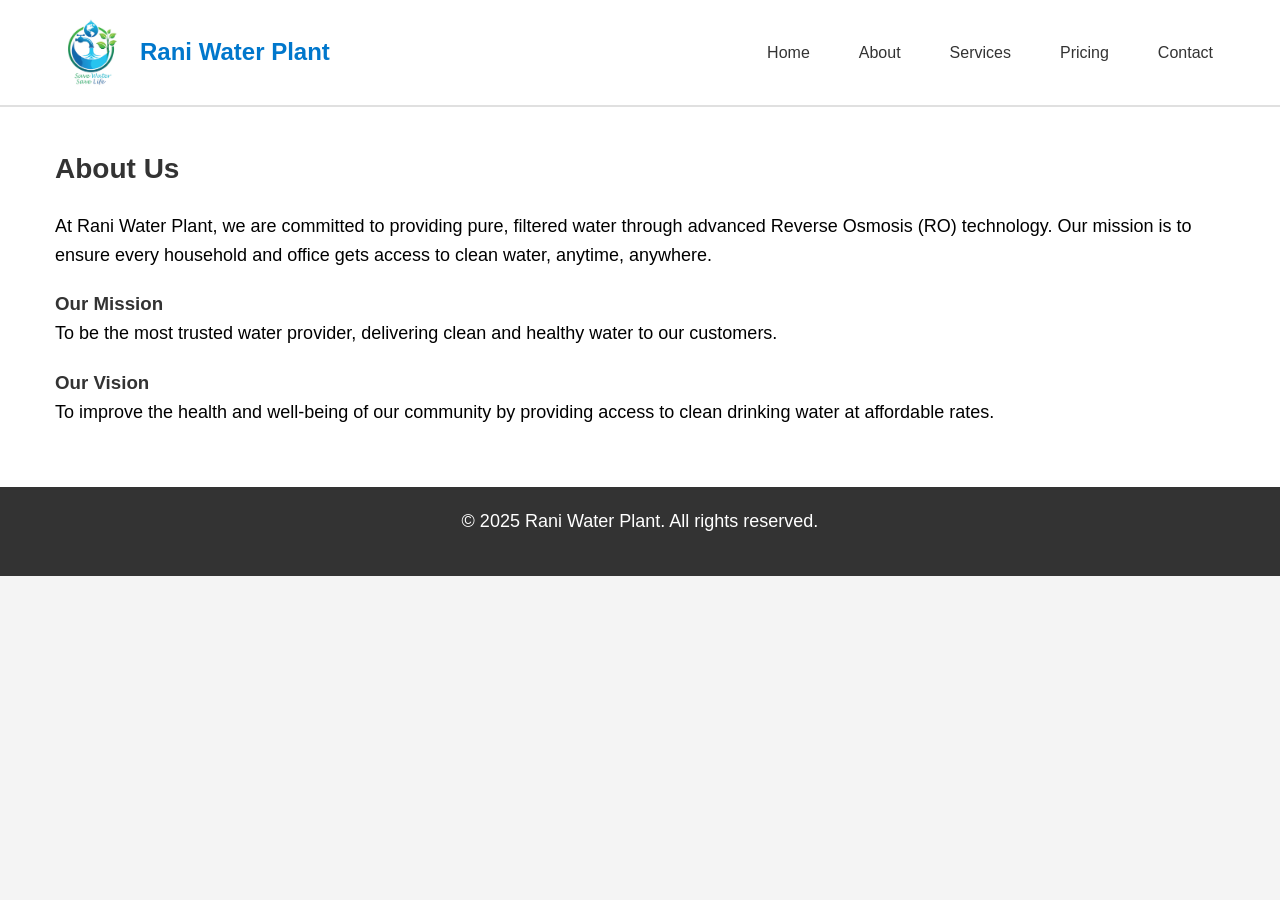
<file: html/about.html>
<!DOCTYPE html>
<html lang="en">

<head>
    <meta charset="UTF-8">
    <meta name="viewport" content="width=device-width, initial-scale=1.0">
    <title>About Us - Rani Water Plant</title>
    <link rel="stylesheet" href="../css/style.css">
</head>

<body>
    <!-- Header / Navigation Bar -->
    <header class="site-header">
        <div class="container">
            <div class="logo">
                <img src="../images/RWP_logo.png" alt="Logo" class="logo-img" />
                <span>Rani Water Plant</span>
            </div>
            <nav class="nav">
                <a href="index.html" class="nav-link">Home</a>
                <a href="about.html" class="nav-link">About</a>
                <a href="services.html" class="nav-link">Services</a>
                <a href="pricing.html" class="nav-link">Pricing</a>
                <a href="contact.html" class="nav-link">Contact</a>
            </nav>
        </div>
    </header>

    <!-- About Section -->
    <section class="about">
        <div class="container">
            <h2>About Us</h2>
            <p>At Rani Water Plant, we are committed to providing pure, filtered water through advanced Reverse Osmosis (RO) technology. Our mission is to ensure every household and office gets access to clean water, anytime, anywhere.</p>

            <h3>Our Mission</h3>
            <p>To be the most trusted water provider, delivering clean and healthy water to our customers.</p>

            <h3>Our Vision</h3>
            <p>To improve the health and well-being of our community by providing access to clean drinking water at affordable rates.</p>
        </div>
    </section>

    <!-- Footer -->
    <footer>
        <div class="footer-content">
            <p>&copy; 2025 Rani Water Plant. All rights reserved.</p>
        </div>
    </footer>
</body>

</html>
</file>
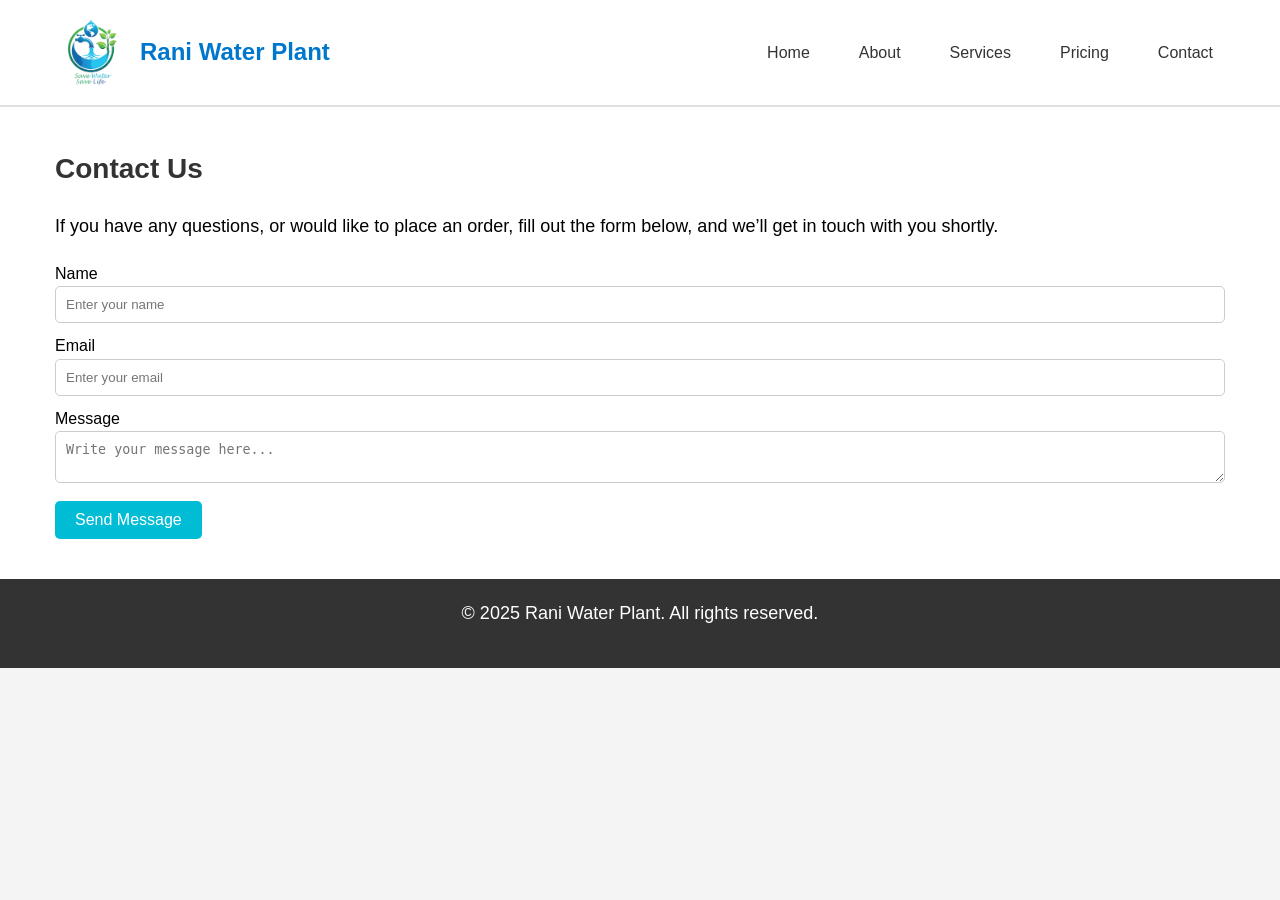
<file: html/contact.html>
<!DOCTYPE html>
<html lang="en">

<head>
    <meta charset="UTF-8">
    <meta name="viewport" content="width=device-width, initial-scale=1.0">
    <title>Contact Us - Rani Water Plant</title>
    <link rel="stylesheet" href="../css/style.css">
</head>

<body>
    <!-- Navigation Bar -->
    <header class="site-header">
        <div class="container">
            <div class="logo">
                <img src="../images/RWP_logo.png" alt="Logo" class="logo-img" />
                <span>Rani Water Plant</span>
            </div>
            <nav class="nav">
                <a href="index.html" class="nav-link">Home</a>
                <a href="about.html" class="nav-link">About</a>
                <a href="services.html" class="nav-link">Services</a>
                <a href="pricing.html" class="nav-link">Pricing</a>
                <a href="contact.html" class="nav-link">Contact</a>
            </nav>
        </div>
    </header>

    <!-- Contact Section -->
    <section class="contact">
        <div class="container">
            <h2>Contact Us</h2>
            <p>If you have any questions, or would like to place an order, fill out the form below, and we’ll get in touch with you shortly.</p>
            <form action="your-server-side-script" method="POST">
                <label for="name">Name</label>
                <input type="text" id="name" name="name" placeholder="Enter your name" required>

                <label for="email">Email</label>
                <input type="email" id="email" name="email" placeholder="Enter your email" required>

                <label for="message">Message</label>
                <textarea id="message" name="message" placeholder="Write your message here..." required></textarea>

                <button type="submit">Send Message</button>
            </form>

        </div>
    </section>

    <!-- Footer -->
    <footer>
        <div class="footer-content">
            <p>&copy; 2025 Rani Water Plant. All rights reserved.</p>
        </div>
    </footer>
</body>

</html>
</file>
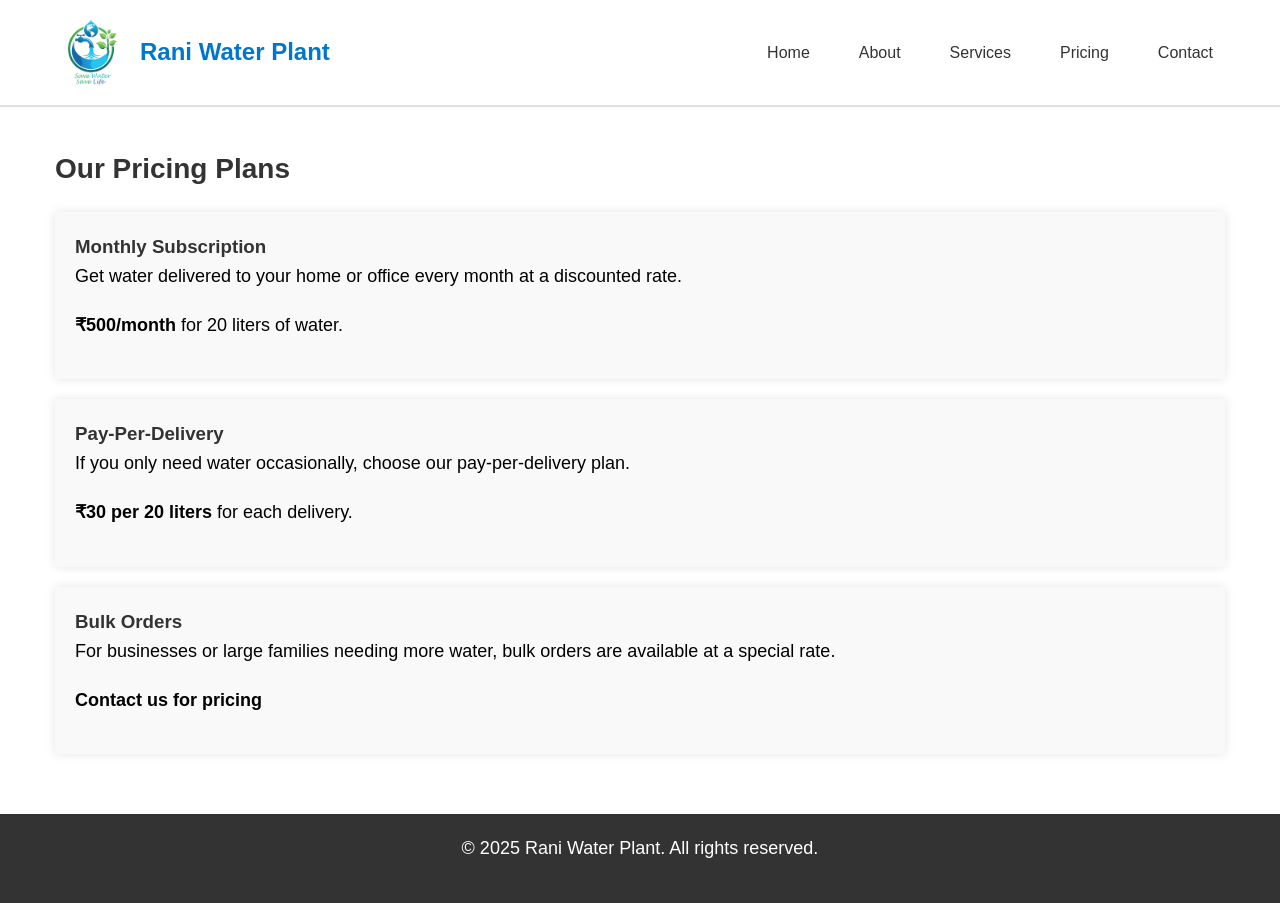
<file: html/pricing.html>
<!DOCTYPE html>
<html lang="en">

<head>
    <meta charset="UTF-8">
    <meta name="viewport" content="width=device-width, initial-scale=1.0">
    <title>Pricing - Rani Water Plant</title>
    <link rel="stylesheet" href="../css/style.css">
</head>

<body>
    <!-- Navigation Bar -->
    <header class="site-header">
        <div class="container">
            <div class="logo">
                <img src="../images/RWP_logo.png" alt="Logo" class="logo-img" />
                <span>Rani Water Plant</span>
            </div>
            <nav class="nav">
                <a href="index.html" class="nav-link">Home</a>
                <a href="about.html" class="nav-link">About</a>
                <a href="services.html" class="nav-link">Services</a>
                <a href="pricing.html" class="nav-link">Pricing</a>
                <a href="contact.html" class="nav-link">Contact</a>
            </nav>
        </div>
    </header>

    <!-- Pricing Section -->
    <section class="pricing">
        <div class="container">
            <h2>Our Pricing Plans</h2>

            <div class="pricing-option">
                <h3>Monthly Subscription</h3>
                <p>Get water delivered to your home or office every month at a discounted rate.</p>
                <p><strong>₹500/month</strong> for 20 liters of water.</p>
            </div>

            <div class="pricing-option">
                <h3>Pay-Per-Delivery</h3>
                <p>If you only need water occasionally, choose our pay-per-delivery plan.</p>
                <p><strong>₹30 per 20 liters</strong> for each delivery.</p>
            </div>

            <div class="pricing-option">
                <h3>Bulk Orders</h3>
                <p>For businesses or large families needing more water, bulk orders are available at a special rate.</p>
                <p><strong>Contact us for pricing</strong></p>
            </div>
        </div>
    </section>

    <!-- Footer -->
    <footer>
        <div class="footer-content">
            <p>&copy; 2025 Rani Water Plant. All rights reserved.</p>
        </div>
    </footer>
</body>

</html>
</file>
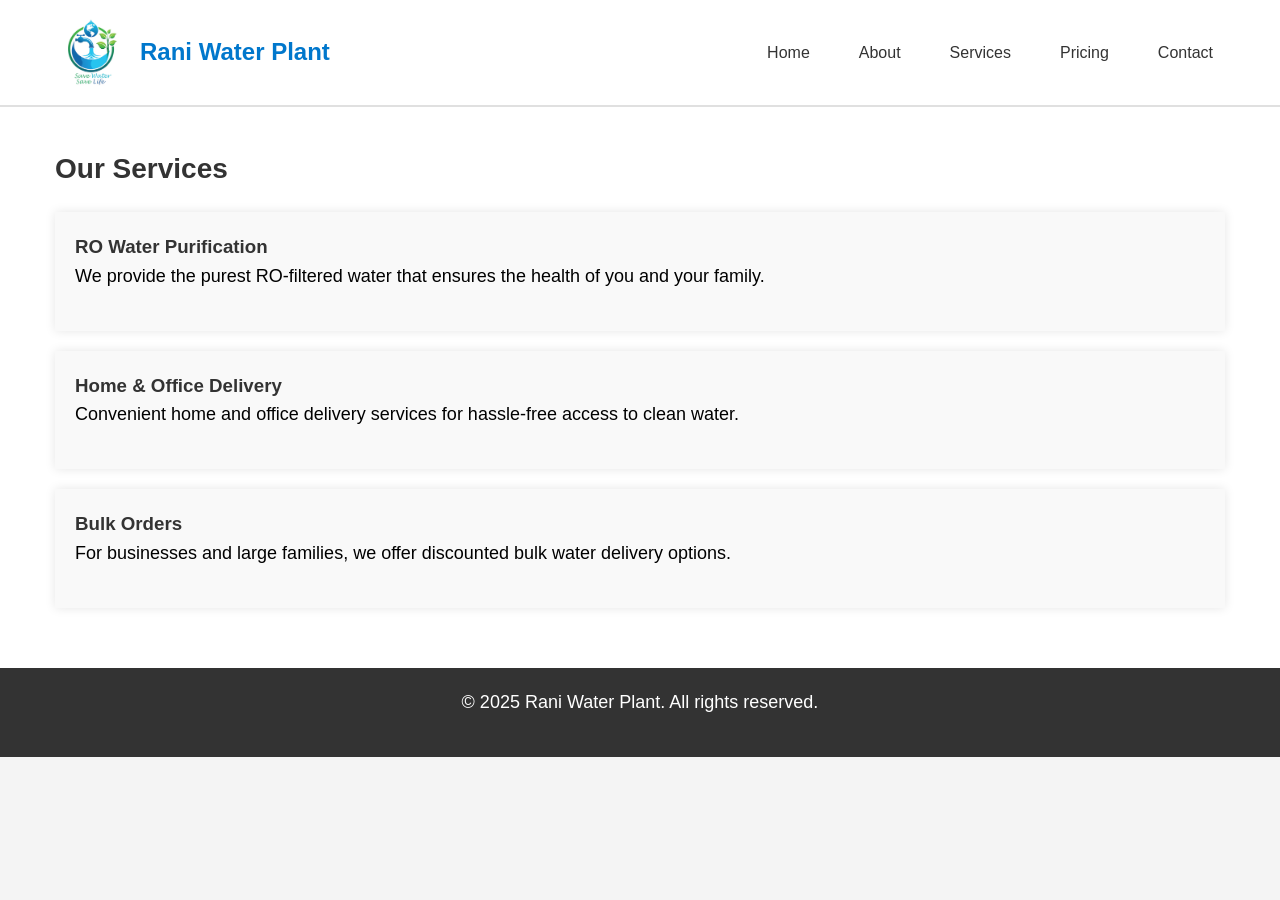
<file: html/services.html>
<!DOCTYPE html>
<html lang="en">

<head>
    <meta charset="UTF-8">
    <meta name="viewport" content="width=device-width, initial-scale=1.0">
    <title>Services - Rani Water Plant</title>
    <link rel="stylesheet" href="../css/style.css">
</head>

<body>
    <!-- Header / Navigation Bar -->
    <header class="site-header">
        <div class="container">
            <div class="logo">
                <img src="../images/RWP_logo.png" alt="Logo" class="logo-img" />
                <span>Rani Water Plant</span>
            </div>
            <nav class="nav">
                <a href="index.html" class="nav-link">Home</a>
                <a href="about.html" class="nav-link">About</a>
                <a href="services.html" class="nav-link">Services</a>
                <a href="pricing.html" class="nav-link">Pricing</a>
                <a href="contact.html" class="nav-link">Contact</a>
            </nav>
        </div>
    </header>

    <!-- Services Section -->
    <section class="services">
        <div class="container">
            <h2>Our Services</h2>

            <div class="service">
                <h3>RO Water Purification</h3>
                <p>We provide the purest RO-filtered water that ensures the health of you and your family.</p>
            </div>

            <div class="service">
                <h3>Home & Office Delivery</h3>
                <p>Convenient home and office delivery services for hassle-free access to clean water.</p>
            </div>

            <div class="service">
                <h3>Bulk Orders</h3>
                <p>For businesses and large families, we offer discounted bulk water delivery options.</p>
            </div>
        </div>
    </section>

    <!-- Footer -->
    <footer>
        <div class="footer-content">
            <p>&copy; 2025 Rani Water Plant. All rights reserved.</p>
        </div>
    </footer>
</body>

</html>
</file>
<file: css/style.css>
/* Global Styles */

* {
    margin: 0;
    padding: 0;
    box-sizing: border-box;
}

body {
    font-family: Arial, sans-serif;
    line-height: 1.6;
    background-color: #f4f4f4;
}

.container {
    width: 100%;
    max-width: 1200px;
    /* Maximum width for large screens */
    margin: 0 auto;
    /* Center the container horizontally */
    padding: 0 15px;
    /* Padding for small screens */
    box-sizing: border-box;
    /* Ensures padding is included in the width */
}

h1,
h2,
h3 {
    color: #333;
}

a {
    text-decoration: none;
    color: inherit;
}


/* Header Styles */

.site-header {
    background-color: #ffffff;
    border-bottom: 2px solid #e0e0e0;
    padding: 15px 0;
    position: sticky;
    top: 0;
    z-index: 1000;
}

.site-header .container {
    display: flex;
    justify-content: space-between;
    align-items: center;
}

.logo {
    display: flex;
    align-items: center;
    gap: 10px;
    font-size: 24px;
    font-weight: bold;
    color: #0077cc;
}

.logo-img {
    height: 75px;
    width: 75px;
}

.nav {
    display: flex;
    gap: 25px;
}

.nav-link {
    text-decoration: none;
    color: #333;
    font-weight: 500;
    padding: 8px 12px;
    border-radius: 6px;
    transition: background-color 0.2s ease, color 0.2s ease;
}

.nav-link:hover,
.nav-link:focus {
    background-color: #0077cc;
    color: #fff;
}


/* Hero Section */

.hero {
    background-color: #00bcd4;
    color: #fff;
    text-align: center;
    padding: 50px 0;
}

.hero h2 {
    font-size: 36px;
    margin-bottom: 20px;
}

.hero p {
    font-size: 18px;
    margin-bottom: 30px;
}

.hero .btn {
    background-color: #fff;
    color: #00bcd4;
    padding: 10px 20px;
    font-size: 18px;
    border: none;
    cursor: pointer;
    text-transform: uppercase;
}

.hero .btn:hover {
    background-color: #00a0b0;
    color: #fff;
}


/* Features Section */

.features {
    display: flex;
    justify-content: space-between;
    margin: 40px 0;
}

.feature {
    text-align: center;
    flex-basis: 30%;
    background-color: #fff;
    padding: 20px;
    box-shadow: 0 0 10px rgba(64, 162, 215, 0.1);
    transition: transform 0.3s ease, box-shadow 0.3s ease;
}

.feature:hover {
    transform: scale(1.05);
    box-shadow: 0 8px 16px rgba(0, 0, 0, 0.2);
    background-color: #f0f0f0;
    /* Light grey background on hover */
    color: #333;
    /* Change text color on hover */
}

.feature img {
    width: 100%;
    height: 200px;
    object-fit: cover;
}

.feature h3 {
    margin-top: 20px;
    font-size: 22px;
}

.feature p {
    margin-top: 10px;
    font-size: 16px;
}


/* Footer Styles */

footer {
    background-color: #333;
    color: #fff;
    padding: 20px 0;
    text-align: center;
}

footer .footer-content {
    max-width: 800px;
    margin: 0 auto;
}

footer .social-links a {
    margin: 0 10px;
    color: #fff;
}

footer .social-links a:hover {
    color: #00bcd4;
}


/* About, Services, Pricing, Contact Section Styles */

.about,
.services,
.pricing,
.contact {
    background-color: #fff;
    padding: 40px 0;
}

h2 {
    font-size: 28px;
    margin-bottom: 20px;
}

p {
    font-size: 18px;
    margin-bottom: 20px;
}

.service,
.pricing-option {
    background-color: #f9f9f9;
    padding: 20px;
    margin: 20px 0;
    box-shadow: 0 0 10px rgba(0, 0, 0, 0.1);
}

form input,
form textarea {
    width: 100%;
    padding: 10px;
    margin-bottom: 10px;
    border: 1px solid #ccc;
    border-radius: 5px;
}

form button {
    background-color: #00bcd4;
    color: #fff;
    padding: 10px 20px;
    border: none;
    cursor: pointer;
    font-size: 16px;
    border-radius: 5px;
}

form button:hover {
    background-color: #00a0b0;
}

html {
    scroll-behavior: smooth;
}

@media (max-width: 768px) {
    .nav {
        flex-direction: column;
        align-items: center;
    }
    .feature {
        flex-direction: column;
        text-align: center;
    }
    .container {
        padding: 10px;
        width: 100%;
        /* Ensures the container uses full width */
        box-sizing: border-box;
        /* Includes padding in the total width */
    }
}

.btn,
.nav-link {
    transition: all 0.3s ease;
}

.btn:hover,
.nav-link:hover {
    background-color: #ff6347;
    color: white;
    transform: scale(1.1);
}

.feature {
    box-shadow: 0 4px 8px rgba(0, 0, 0, 0.1);
    transition: box-shadow 0.3s ease;
}

.feature:hover {
    box-shadow: 0 8px 16px rgba(0, 0, 0, 0.2);
}

.testimonials {
    background-color: #f8f8f8;
    padding: 50px 0;
}

.testimonial {
    text-align: center;
    margin-bottom: 30px;
}

.testimonial h3 {
    font-size: 18px;
    color: #555;
}

.testimonial p {
    font-style: italic;
    color: #666;
}

input,
textarea {
    padding: 10px;
    border-radius: 5px;
    border: 1px solid #ccc;
    margin-bottom: 10px;
    width: 100%;
}

button {
    background-color: #28a745;
    color: white;
    padding: 10px 20px;
    border: none;
    border-radius: 5px;
    cursor: pointer;
}

button:hover {
    background-color: #218838;
}

.footer-links,
.social-links {
    text-align: center;
    margin-bottom: 10px;
}

.footer-links a,
.social-links a {
    color: #555;
    text-decoration: none;
}

.footer-links a:hover,
.social-links a:hover {
    color: #28a745;
}

html,
body {
    margin: 0;
    padding: 0;
    width: 100%;
    overflow-x: hidden;
    /* This will disable horizontal scrolling */
}
</file>
